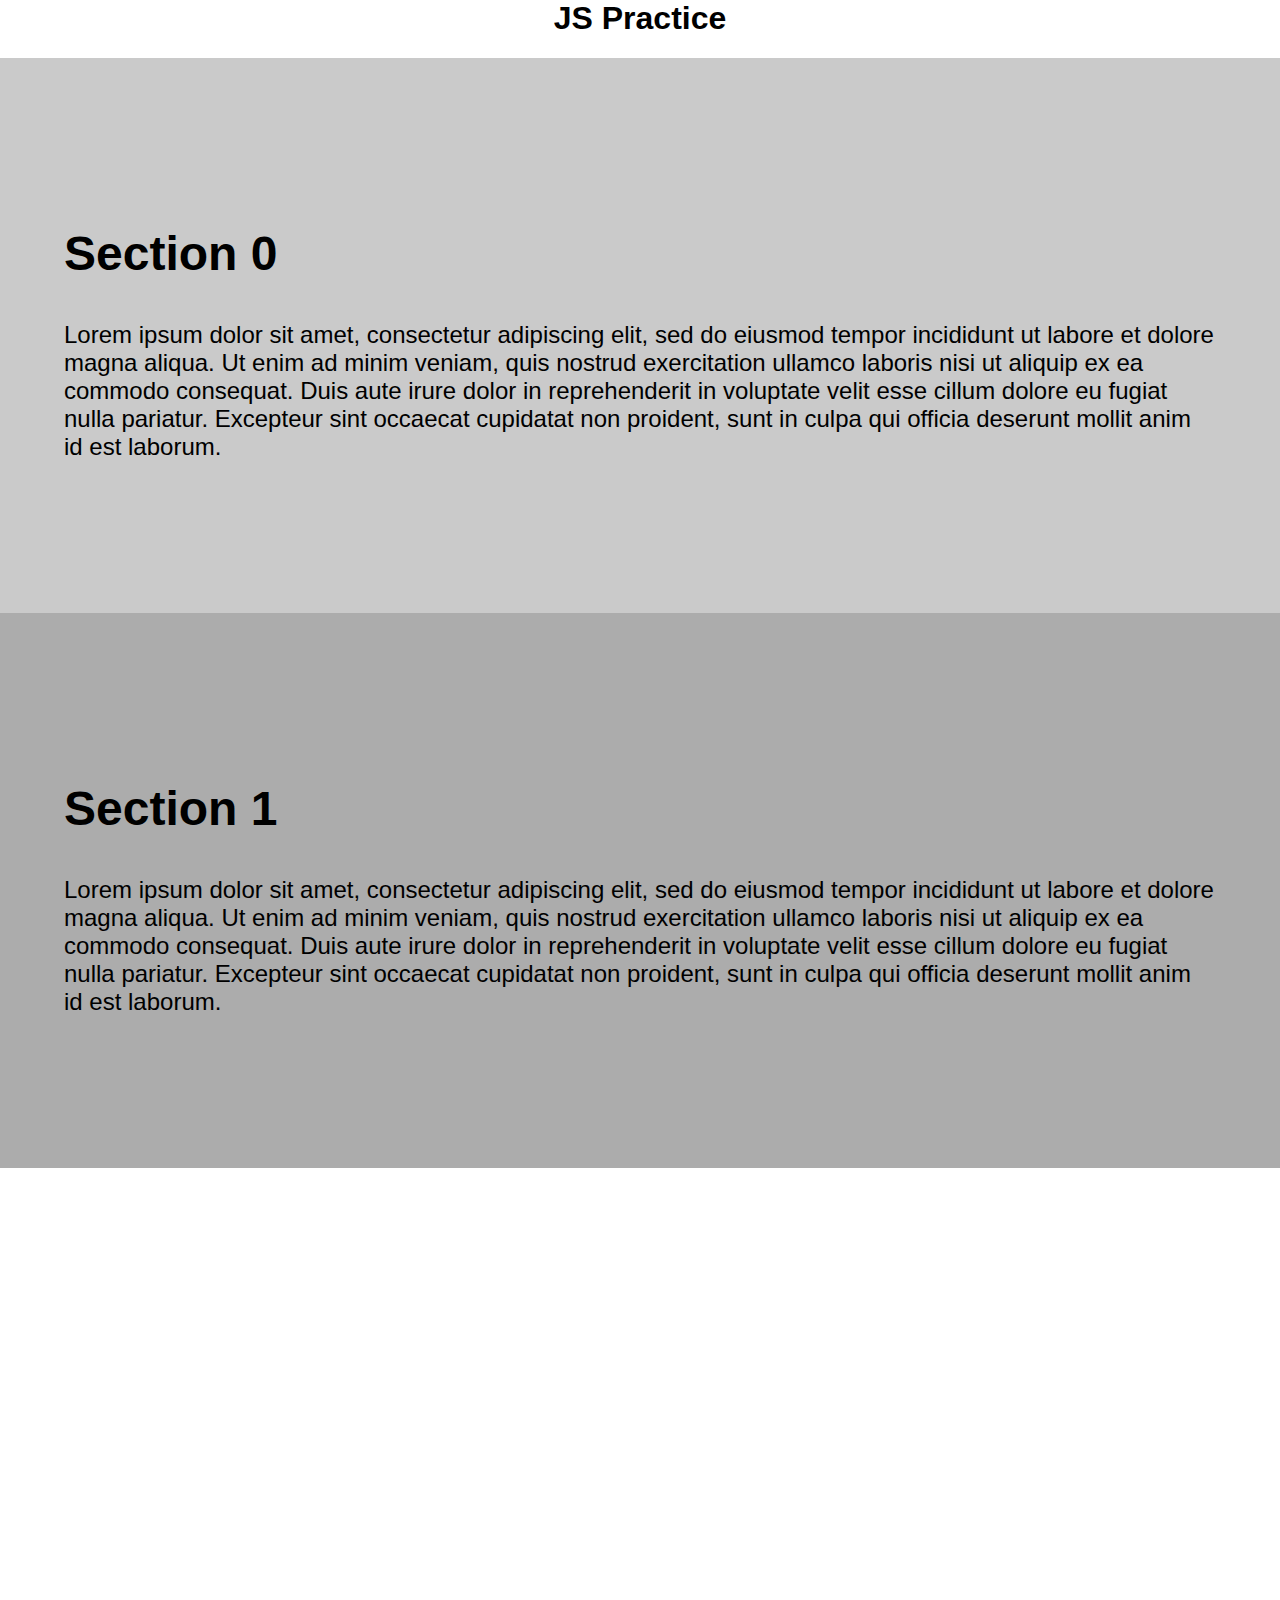
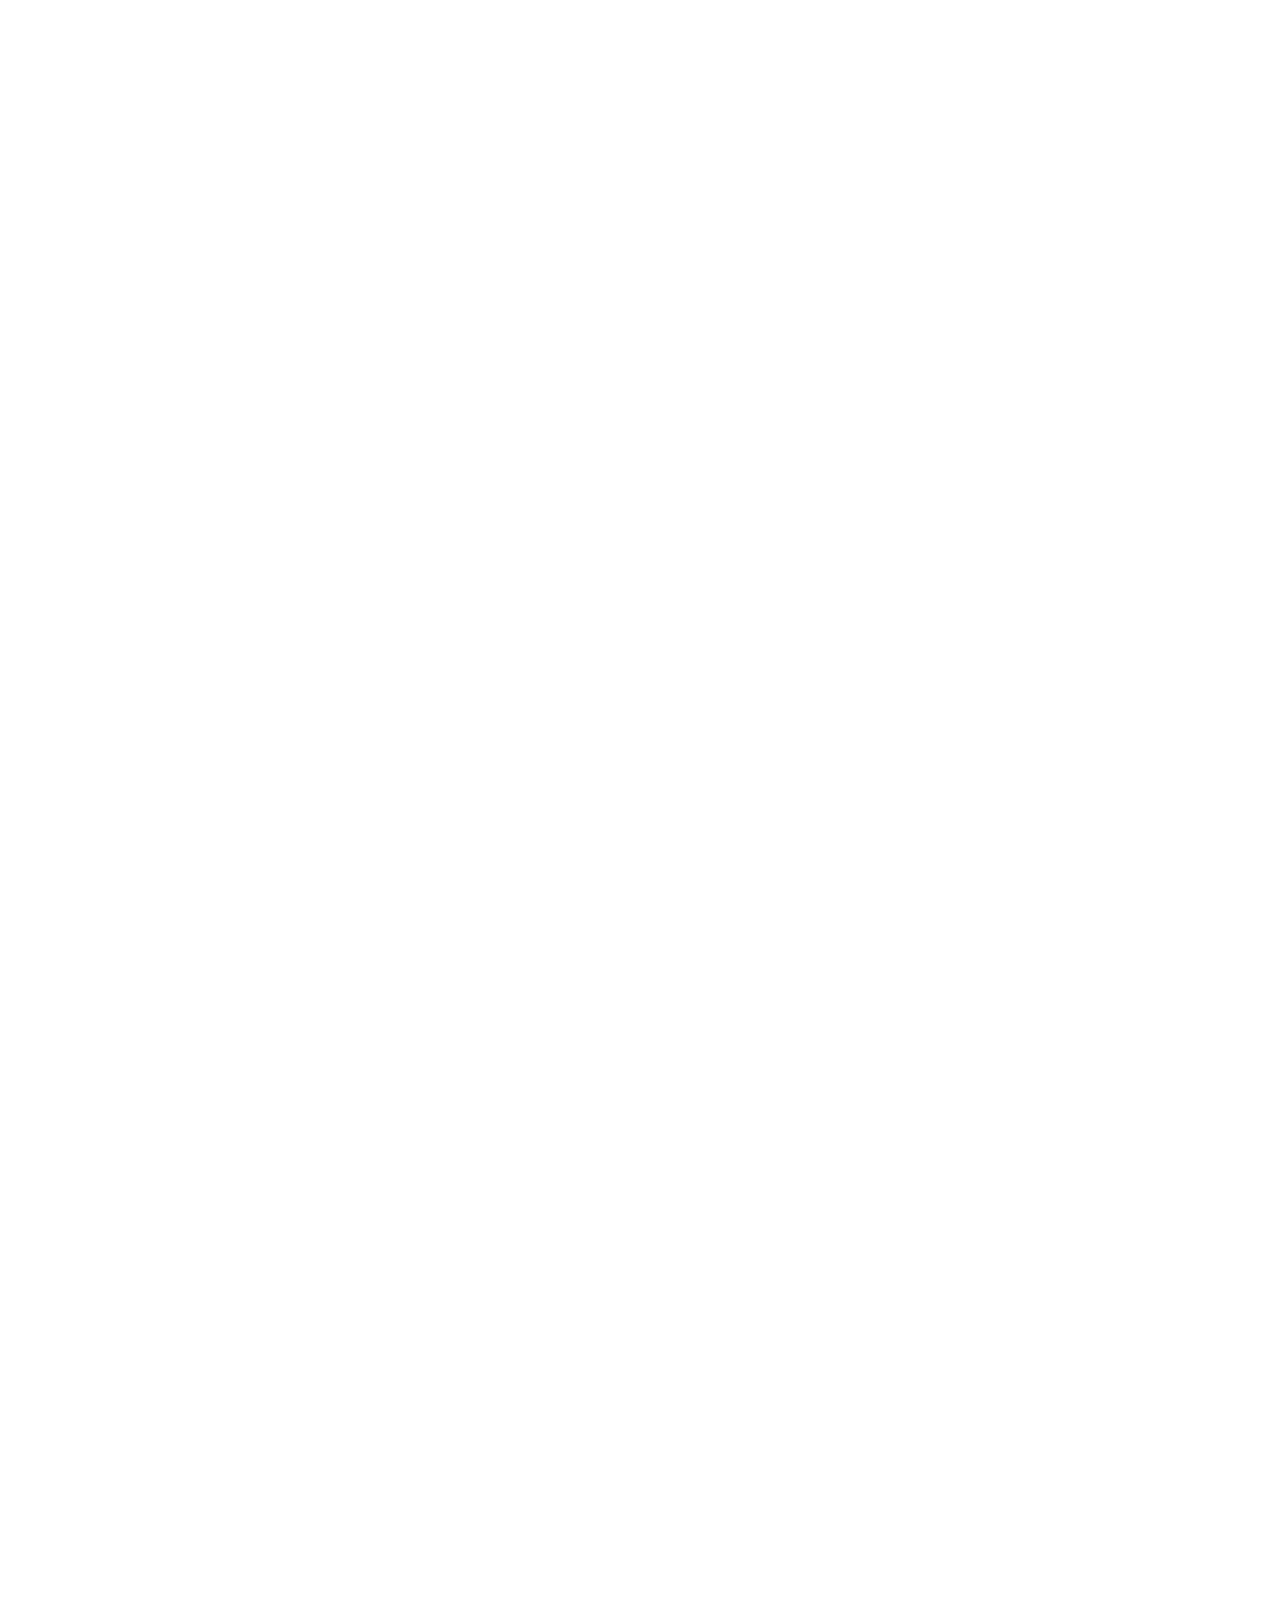
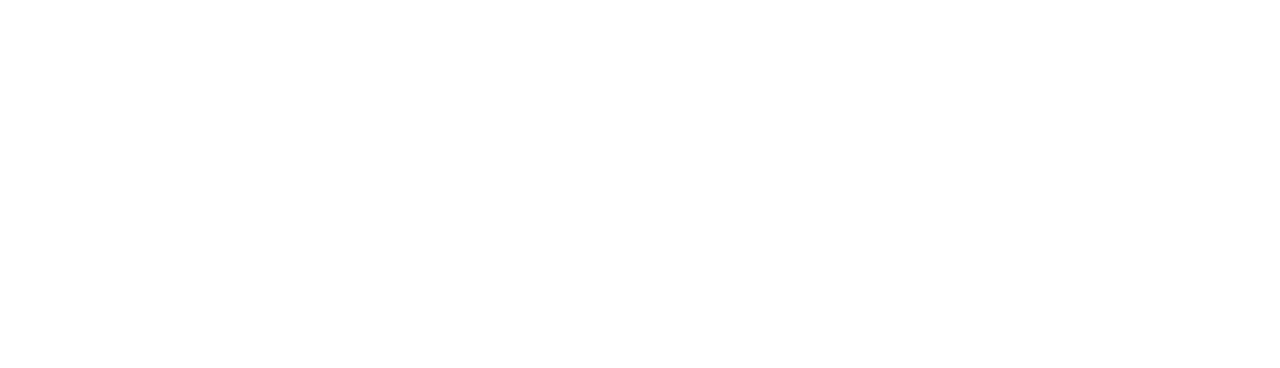
<file: js/intersection-observer/index.html>
<html>
  <head>
    <title>JS Practice</title>
    <link rel="stylesheet" type="text/css" href="./index.css" />
    <script type="text/javascript" src="./index.js"></script>
  </head>
  <body>
    <main id="main">
      <h1>JS Practice</h1>
    </main>
  </body>
</html>
</file>
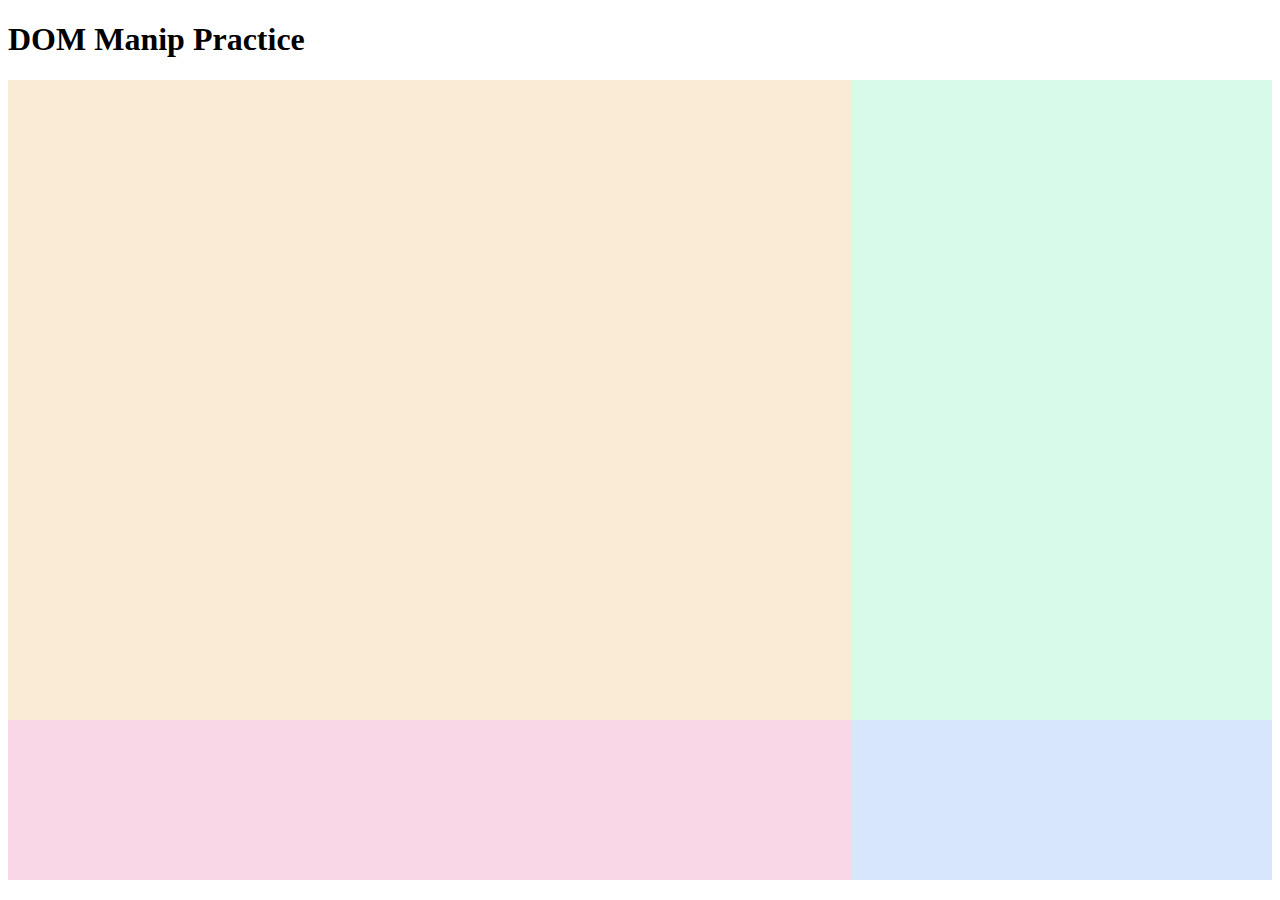
<file: js/dom-manip/grid/grid.html>
<!DOCTYPE html>
<html>
  <head>
    <title>DOM Manip Practice</title>
    <link rel="stylesheet" type="text/css" href="./grid.css" />
    <script type="text/javascript" src="./grid.js"></script>
  </head>
  <body>
    <h1>DOM Manip Practice</h1>
    <main></main>
  </body>
</html>
</file>
<file: js/intersection-observer/index.css>
html, body {
  margin: 0;
}
body {
  font-family: BlinkMacSystemFont, 'Helvetica Neue', Helvetica, Arial, sans-serif;
}
h1 {
  text-align: center;
}
h2 {
  font-size: 3rem;
}
p {
  font-size: 1.5rem;
}
section {
  min-height: 400px;
}
section div {
  padding: 8rem 4rem;
}
section:nth-child(2n) div {
  background-color: #cacaca;
}
section:nth-child(2n+1) div {
  background-color: #acacac;
}
.fade {
  transition: opacity 0.5s, transform 0.5s;
  opacity: 0;
  transform: translateY(50px);
}
.fade.in {
  opacity: 1;
  transform: translateY(0);
}
</file>
<file: js/dom-manip/grid/grid.css>
.grid-container {
  display: grid;
  grid-template-columns: repeat(6, 1fr);
  grid-template-rows: repeat(5, 1fr);
  grid-template-areas:
    'primary primary primary primary secondary secondary'
    'primary primary primary primary secondary secondary'
    'primary primary primary primary secondary secondary'
    'primary primary primary primary secondary secondary'
    'tertiary tertiary tertiary tertiary tetrary tetrary'
  ;
  min-height: 800px;
}
.grid-container > * {
  transition: all 0.2s ease-in-out;
}
.primary {
  grid-area: primary;
  background-color: #faebd7;
}
.secondary {
  grid-area: secondary;
  background-color: #d7faeb;
}
.tertiary {
  grid-area: tertiary;
  background-color: #fad7e6;
}
.tetrary {
  grid-area: tetrary;
  background-color: #d7e6fa;
}
</file>
